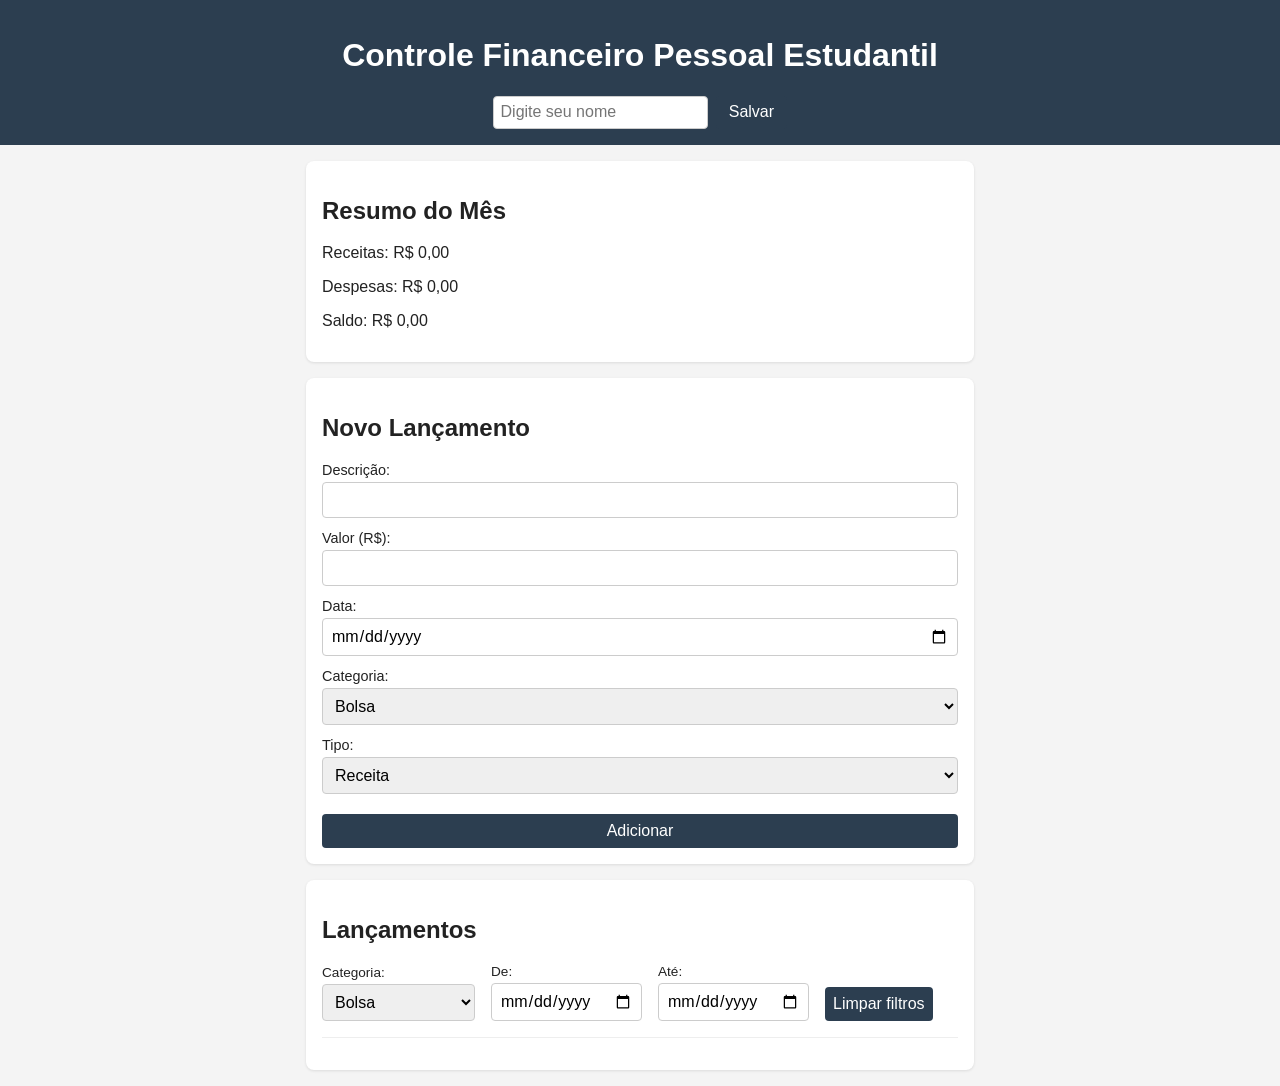
<file: docs/src/index.html>
<!DOCTYPE html>
<html lang="pt-BR">

<head>
  <meta charset="UTF-8">
  <meta name="viewport" content="width=device-width, initial-scale=1.0">
  <title>Controle Financeiro Pessoal Estudantil</title>
  <link rel="stylesheet" href="style.css">
</head>

<body>
  <header>
    <h1>Controle Financeiro Pessoal Estudantil</h1>
    <div id="usuarioInfo"></div>
  </header>

  <main>
    <section class="resumo">
      <h2>Resumo do Mês</h2>
      <p>Receitas: <span id="totalReceitas">R$ 0,00</span></p>
      <p>Despesas: <span id="totalDespesas">R$ 0,00</span></p>
      <p>Saldo: <span id="saldo">R$ 0,00</span></p>
    </section>

    <section class="formulario">
      <h2>Novo Lançamento</h2>
      <form id="formLancamento">
        <label>Descrição:
          <input type="text" id="descricao" required>
        </label>

        <label>Valor (R$):
          <input type="number" id="valor" step="0.01" required>
        </label>

        <label>Data:
          <input type="date" id="data" required>
        </label>

        <label>Categoria:
          <select id="categoria" required>
            <option value="Bolsa">Bolsa</option>
            <option value="Auxílio">Auxílio</option>
            <option value="Alimentação">Alimentação</option>
            <option value="Transporte">Transporte</option>
            <option value="Material Escolar">Material Escolar</option>
            <option value="Moradia">Moradia</option>
            <option value="Lazer">Lazer</option>
            <option value="Outros">Outros</option>
          </select>
        </label>

        <label>Tipo:
          <select id="tipo" required>
            <option value="receita">Receita</option>
            <option value="despesa">Despesa</option>
          </select>
        </label>

        <button type="submit">Adicionar</button>
      </form>
    </section>

    <section class="lista">
      <h2>Lançamentos</h2>

      <div class="filtros">
        <label>Categoria:
          <select id="filtroCategoria">
            <option value="Bolsa">Bolsa</option>
            <option value="Auxílio">Auxílio</option>
            <option value="Alimentação">Alimentação</option>
            <option value="Transporte">Transporte</option>
            <option value="Material Escolar">Material Escolar</option>
            <option value="Moradia">Moradia</option>
            <option value="Lazer">Lazer</option>
            <option value="Outros">Outros</option>
          </select>
          </select>
        </label>

        <label>De:
          <input type="date" id="filtroDataInicio">
        </label>

        <label>Até:
          <input type="date" id="filtroDataFim">
        </label>

        <button type="button" id="limparFiltros">Limpar filtros</button>
      </div>

      <ul id="listaLancamentos"></ul>
    </section>
  </main>

  <script src="script.js"></script>
</body>

</html>
</file>
<file: docs/src/style.css>
* {
  box-sizing: border-box;
  font-family: Arial, sans-serif;
}

body {
  margin: 0;
  background-color: #f4f4f4;
  color: #222;
}

header {
  background-color: #2c3e50;
  color: white;
  padding: 1rem;
  text-align: center;
}

main {
  max-width: 700px;
  margin: 1rem auto;
  padding: 0 1rem;
}

section {
  background: white;
  padding: 1rem;
  border-radius: 8px;
  margin-bottom: 1rem;
  box-shadow: 0 1px 3px rgba(0,0,0,0.1);
}

form {
  display: flex;
  flex-direction: column;
  gap: 0.75rem;
}

label {
  display: flex;
  flex-direction: column;
  font-size: 0.9rem;
  gap: 0.25rem;
}

input, select, button {
  padding: 0.5rem;
  font-size: 1rem;
  border-radius: 4px;
  border: 1px solid #ccc;
}

button {
  background-color: #2c3e50;
  color: white;
  border: none;
  cursor: pointer;
  margin-top: 0.5rem;
}

button:hover {
  background-color: #1a252f;
}

#listaLancamentos {
  list-style: none;
  padding: 0;
}

#listaLancamentos li {
  display: flex;
  justify-content: space-between;
  align-items: center;
  padding: 0.5rem;
  border-bottom: 1px solid #eee;
}

.valor-receita {
  color: #27ae60;
  font-weight: bold;
}

.valor-despesa {
  color: #c0392b;
  font-weight: bold;
}

.acoes button {
  margin-left: 0.5rem;
  padding: 0.25rem 0.5rem;
  font-size: 0.85rem;
}

.filtros {
  display: flex;
  flex-wrap: wrap;
  gap: 1rem;
  align-items: flex-end;
  margin-bottom: 1rem;
  padding-bottom: 1rem;
  border-bottom: 1px solid #eee;
}

.filtros label {
  font-size: 0.85rem;
}

.filtros button {
  height: fit-content;
}

#usuarioInfo {
  margin-top: 0.5rem;
}

#usuarioInfo form {
  display: flex;
  flex-direction: row;
  justify-content: center;
  gap: 0.5rem;
}

#usuarioInfo input {
  width: auto;
  padding: 0.4rem;
  border-radius: 4px;
  border: 1px solid #ccc;
}

#usuarioInfo button {
  margin-top: 0;
  padding: 0.4rem 0.8rem;
}
</file>
